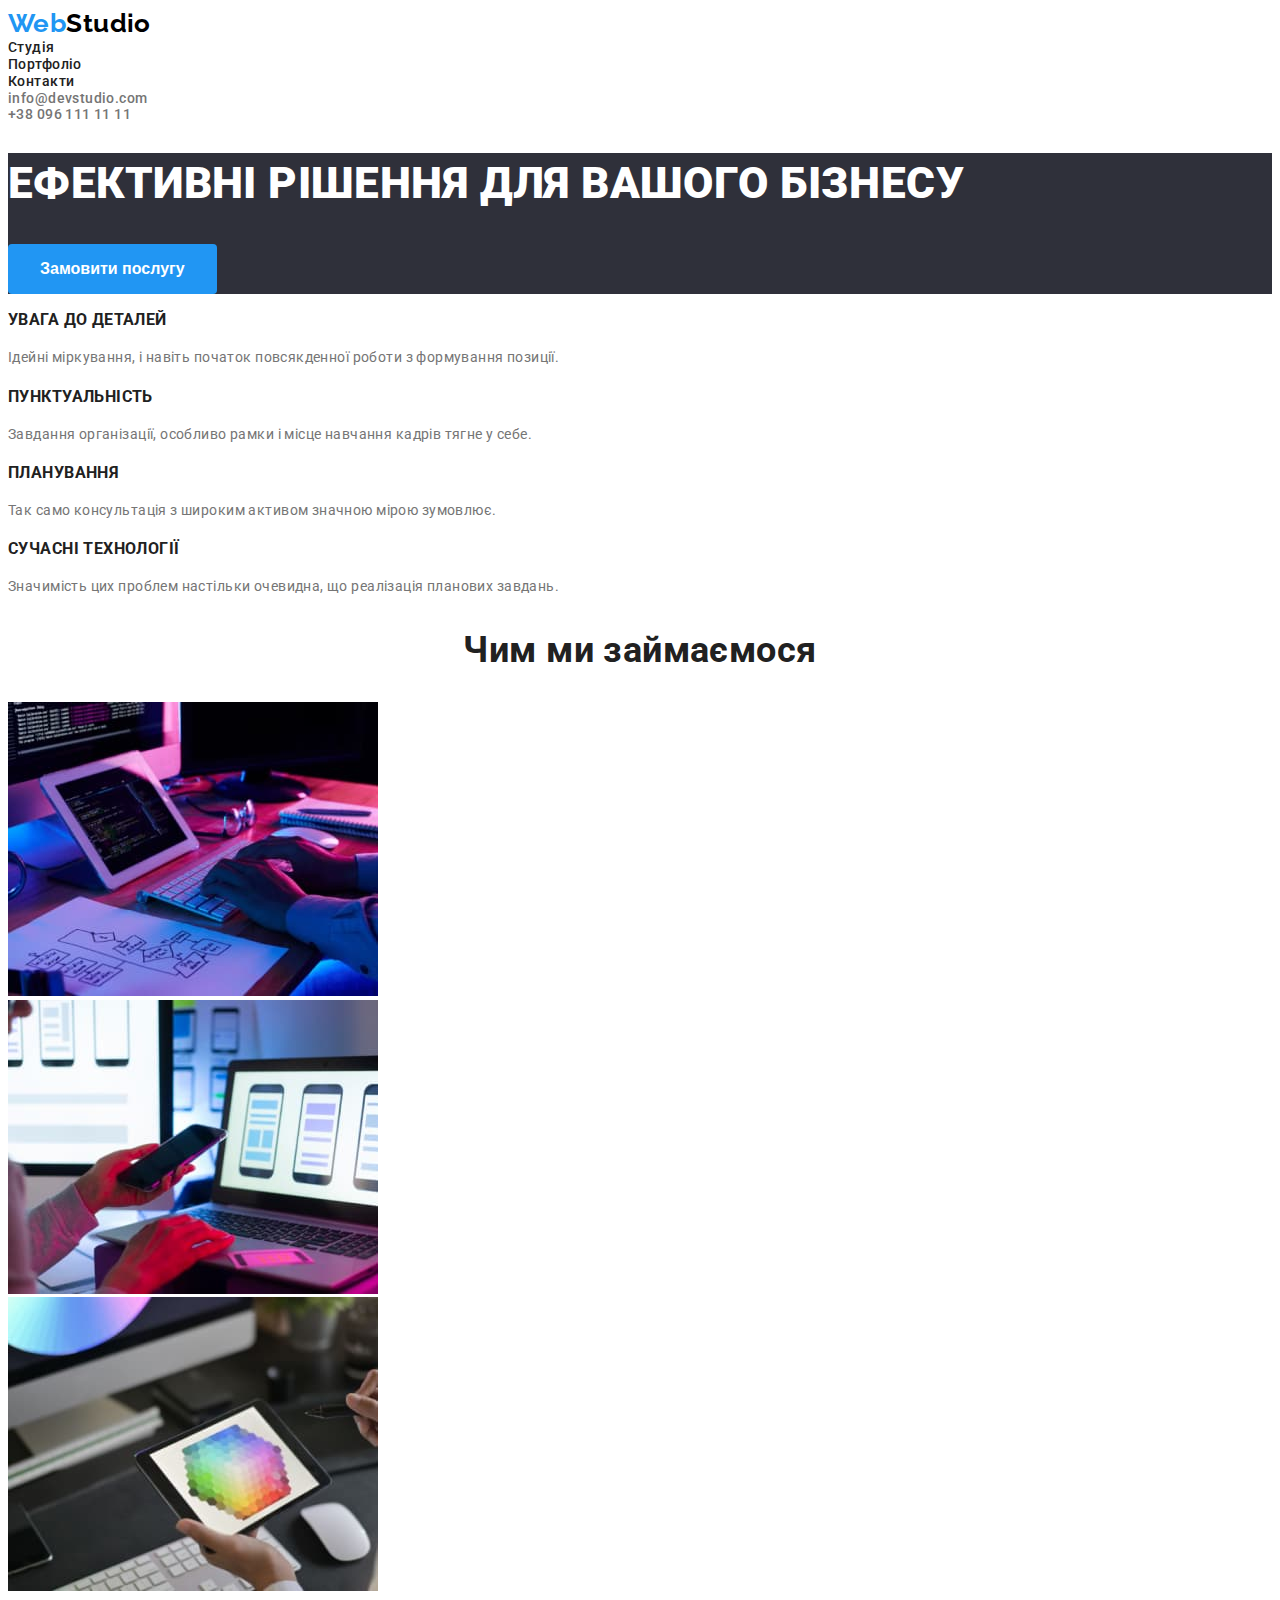
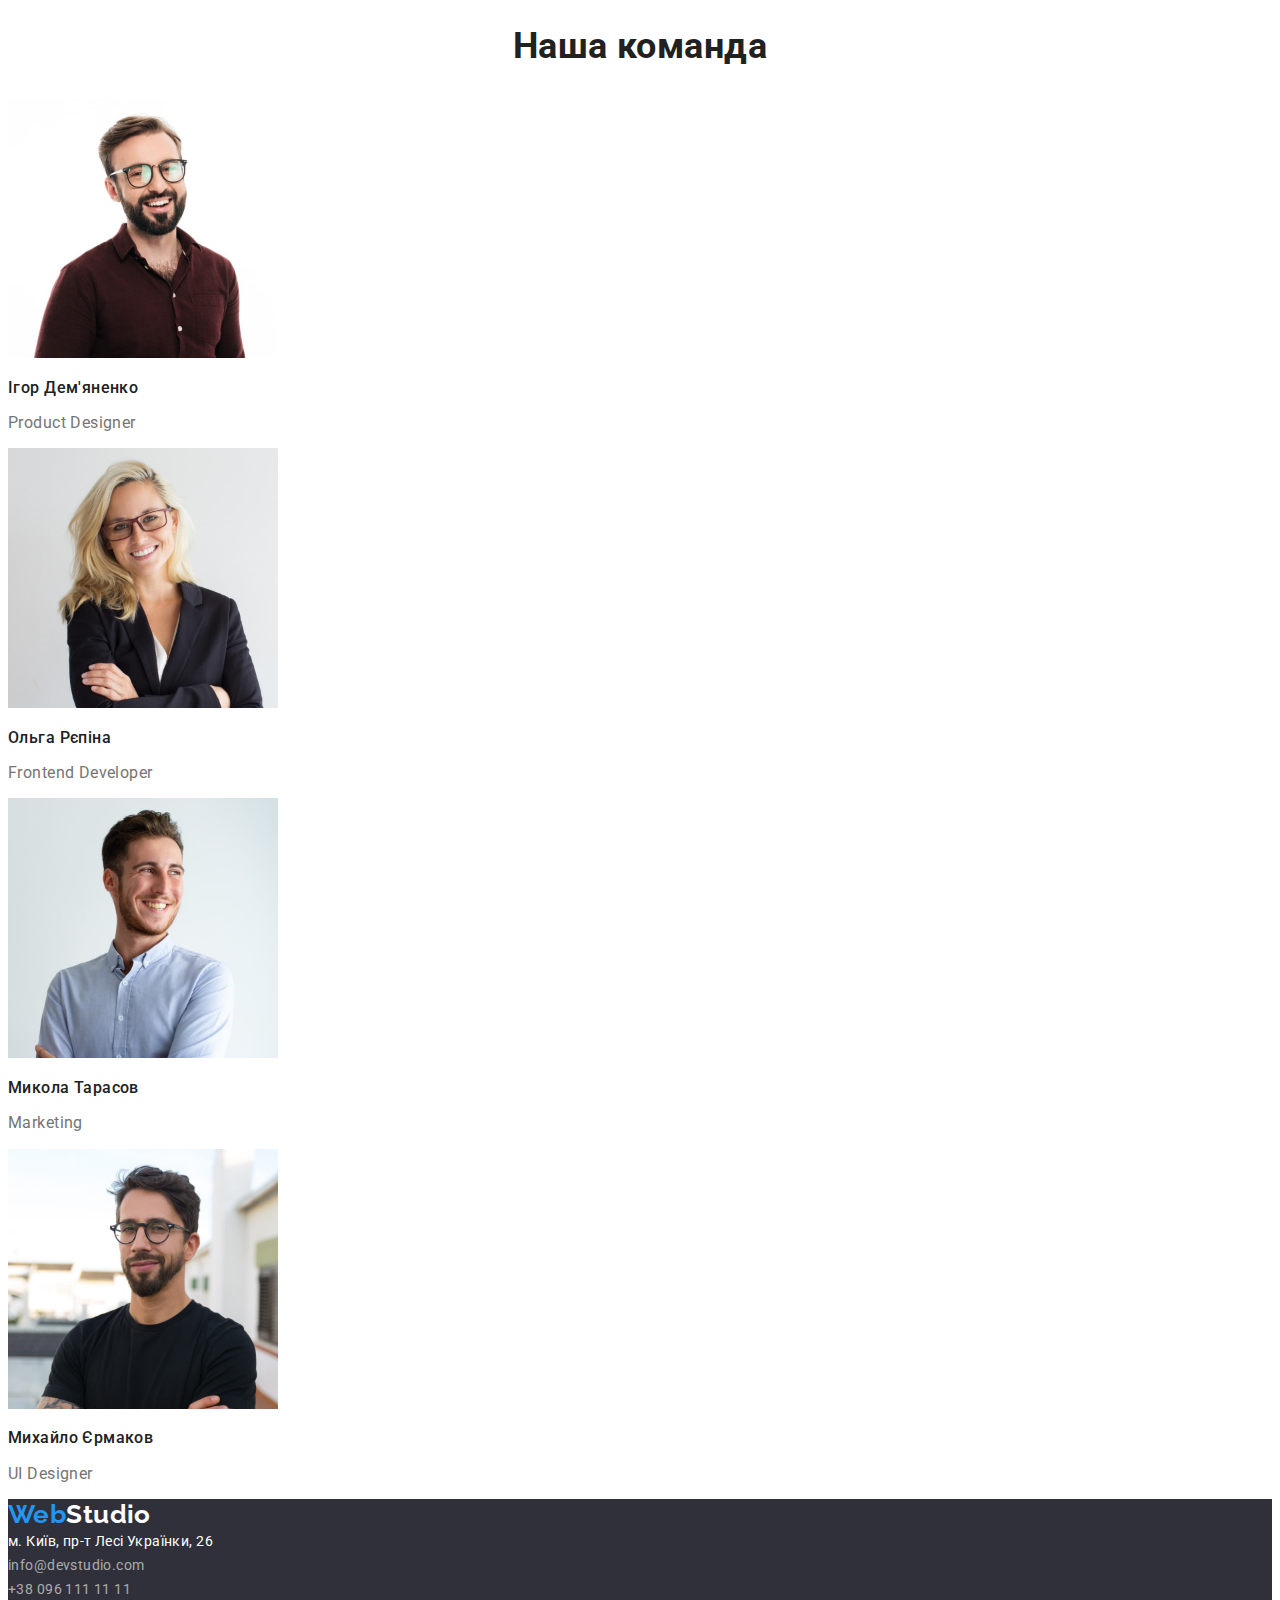
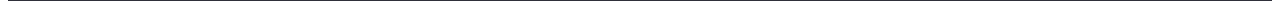
<file: index.html>
<!DOCTYPE html>
<html lang="uk">
  <head>
    <meta charset="UTF-8">
    <meta http-equiv="X-UA-Compatible" content="IE=edge">
    <meta name="viewport" content="width=device-width, initial-scale=1.0">
    <title>Студія</title>
    <link rel="preconnect" href="https://fonts.googleapis.com">
    <link rel="preconnect" href="https://fonts.gstatic.com" crossorigin>
    <link
      href="https://fonts.googleapis.com/css2?family=Raleway:wght@700&family=Roboto:wght@400;500;700;900&display=swap"
      rel="stylesheet">
    <link
      rel="stylesheet"
      href="https://cdnjs.cloudflare.com/ajax/libs/modern-normalize/1.1.0/modern-normalize.min.css"
      integrity="sha512-wpPYUAdjBVSE4KJnH1VR1HeZfpl1ub8YT/NKx4PuQ5NmX2tKuGu6U/JRp5y+Y8XG2tV+wKQpNHVUX03MfMFn9Q=="
      crossorigin="anonymous"
      referrerpolicy="no-referrer">
    <link rel="stylesheet" href="./css/style.css">
  </head>
  <body>
    <!--Шапка сайту-->
    <header class="header">
       <a href="./index.html" class="logo">
          Web<span class="header-logo-accent">Studio</span></a
        >
      <nav class="header-nav">
        <ul class="list">
          <li><a href="#" class="nav-link">Студія</a></li>
          <li><a href="./Portpholios.html" class="nav-link">Портфоліо</a></li>
          <li><a href="#" class="nav-link">Контакти</a></li>
        </ul>
      </nav>
      <ul class="list">
        <li>
          <a href="mailto:nfo@devstudio.com" class="mail-link"
            >info@devstudio.com</a
          >
        </li>
        <li>
          <a href="tel:+380961111111" class="phone-link">+38 096 111 11 11</a>
        </li>
      </ul>
    </header>
    <main>
      <!--Ефективні рішення-->
      <section class="hero-section">
        <h1 class="hero-title">Ефективні рішення для вашого бізнесу</h1>
        <button type="button" class="btn">Замовити послугу</button>
      </section>

      <!--Особливості-->
      <section class="features">
        <h2 class="visually-hidden">Наші особливості</h2>
        <ul class="list">
          <li>
            <h3 class="features-list-title">УВАГА ДО ДЕТАЛЕЙ</h3>
            <p class="features-descr">
              Ідейні міркування, і навіть початок повсякденної роботи з
              формування позиції.
            </p>
          </li>
          <li>
            <h3 class="features-list-title">ПУНКТУАЛЬНІСТЬ</h3>
            <p class="features-descr">
              Завдання організації, особливо рамки і місце навчання кадрів тягне
              у себе.
            </p>
          </li>
          <li>
            <h3 class="features-list-title">ПЛАНУВАННЯ</h3>
            <p class="features-descr">
              Так само консультація з широким активом значною мірою зумовлює.
            </p>
          </li>
          <li>
            <h3 class="features-list-title">СУЧАСНІ ТЕХНОЛОГІЇ</h3>
            <p class="features-descr">
              Значимість цих проблем настільки очевидна, що реалізація планових
              завдань.
            </p>
          </li>
        </ul>
      </section>
      <!--Заняття-->
      <section>
        <h2 class="we-do-title">Чим ми займаємося</h2>
        <ul class="list">
          <li>
            <img
              src="./image/img1.jpg"
              alt="Людина друкує на клавіатурі"
              width="370">
          </li>
          <li>
            <img
              src="./image/img2.jpg"
              alt="Людина дивиться у телефон"
              width="370">
          </li>
          <li>
            <img
              src="./image/img3.jpg"
              alt="Дюдина дивиться на діаграмму"
              width="370">
          </li>
        </ul>
      </section>
      <!--Команда-->
      <section class="team">
        <h2 class="team-title">Наша команда</h2>
        <ul class="list">
          <li>
            <img
              src="./image/photo1.jpg"
              alt="Фото Ігоря Дем'яненко"
              width="270">
            <h3 class="team-member">Ігор Дем'яненко</h3>
            <p class="job-title">Product Designer</p>
          </li>
          <li>
            <img
              src="./image/photo2.jpg"
              alt="Фото Ольги Рєпіної"
              width="270">
            <h3 class="team-member">Ольга Рєпіна</h3>
            <p class="job-title">Frontend Developer</p>
          </li>
          <li>
            <img
              src="./image/photo3.jpg"
              alt="Фото Миколи Тарасова"
              width="270">
            <h3 class="team-member">Микола Тарасов</h3>
            <p class="job-title">Marketing</p>
          </li>
          <li>
            <img
              src="./image/photo4.jpg"
              alt="Фото Михайла Єрмакова"
              width="270">
            <h3 class="team-member">Михайло Єрмаков</h3>
            <p class="job-title">UI Designer</p>
          </li>
        </ul>
      </section>
    </main>
    <!--Футер-->
    <footer class="footer">
      <a href="./index.html" class="footer-logo">
        Web<span class="footer-logo-accent">Studio</span></a
      >
      <address class="address">
        <ul class="list">
          <li>
            <a
              href="https://goo.gl/maps/CPtrU1FHBa2aNyZL9"
              target="_blank"
              rel="noopener noreferrer"
              class="address-link"
              >м. Київ, пр-т Лесі Українки, 26
            </a>
          </li>
          <li>
            <a href="mailto:info@devstudio.com" class="footer-mail"
              >info@devstudio.com</a
            >
          </li>
          <li>
            <a href="tel:+380961111111" class="footer-tel">+38 096 111 11 11</a>
          </li>
        </ul>
      </address>
    </footer>
  </body>
</html>
</file>
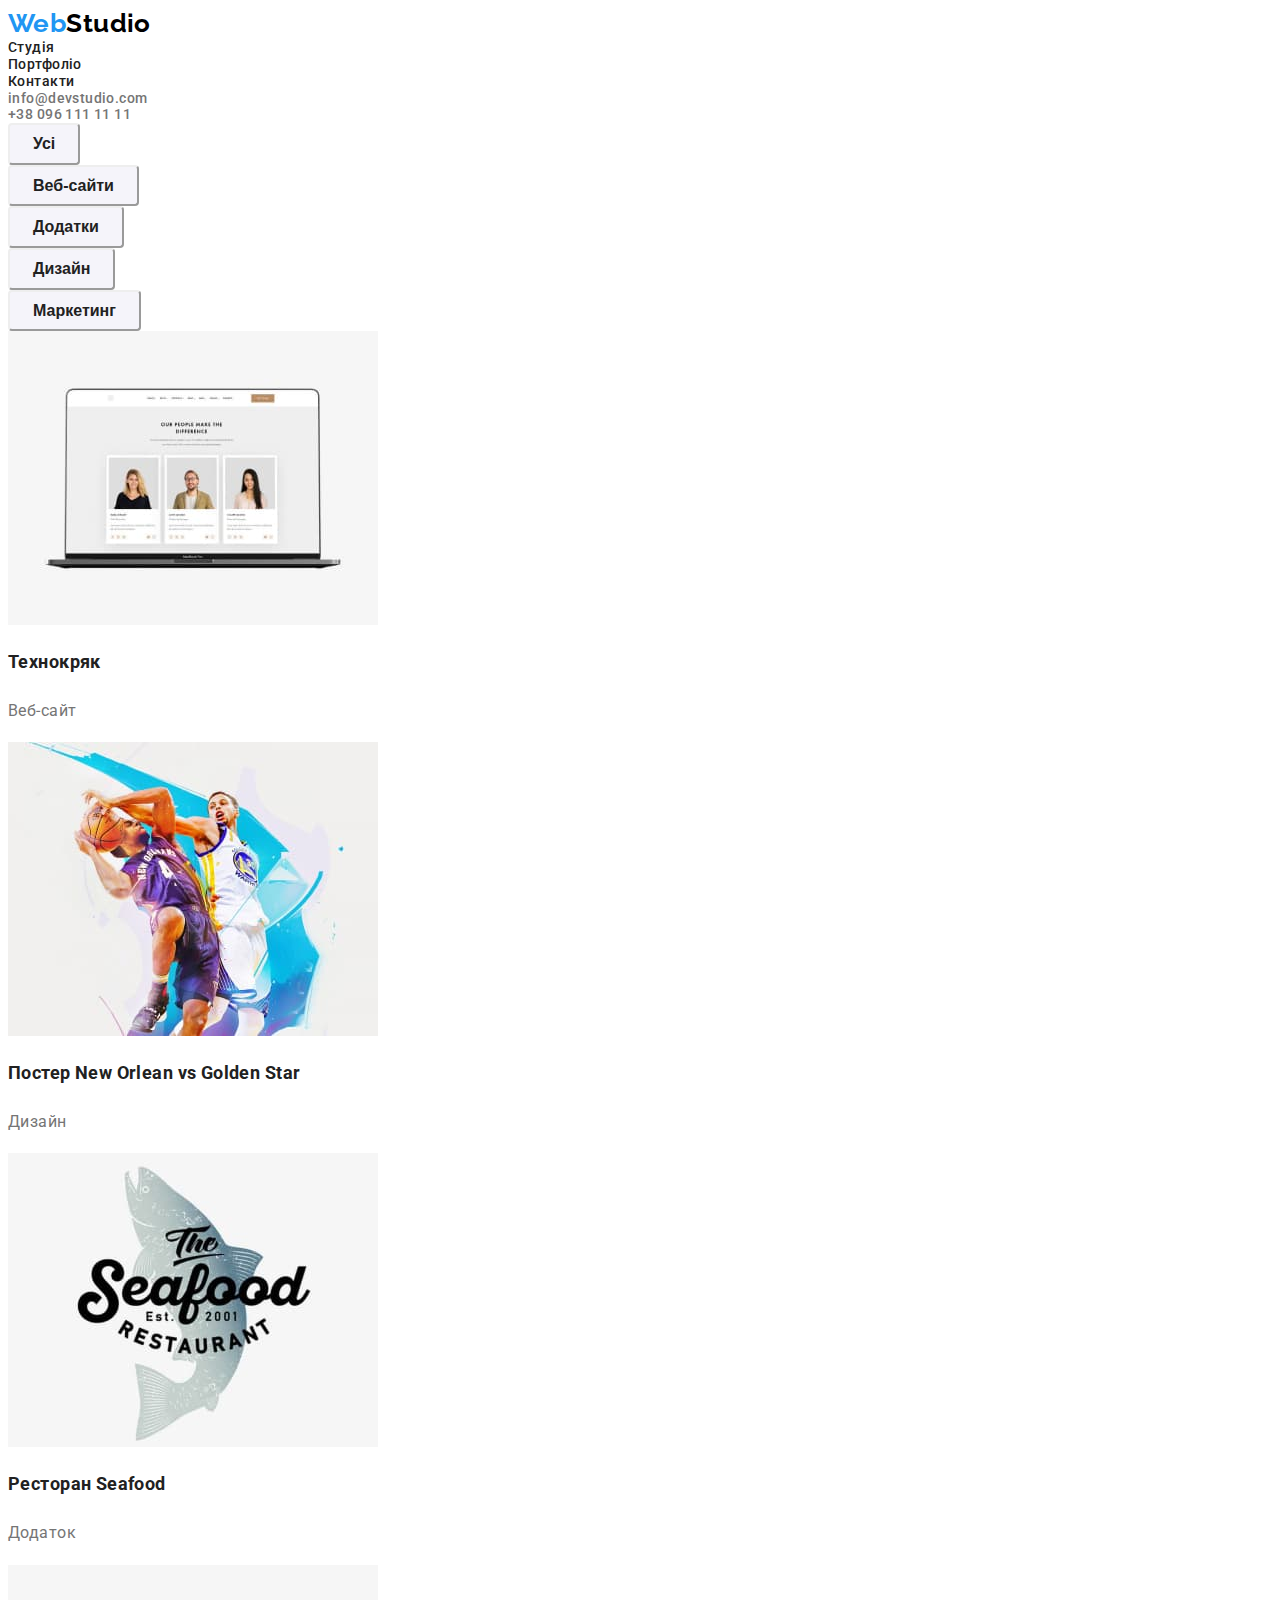
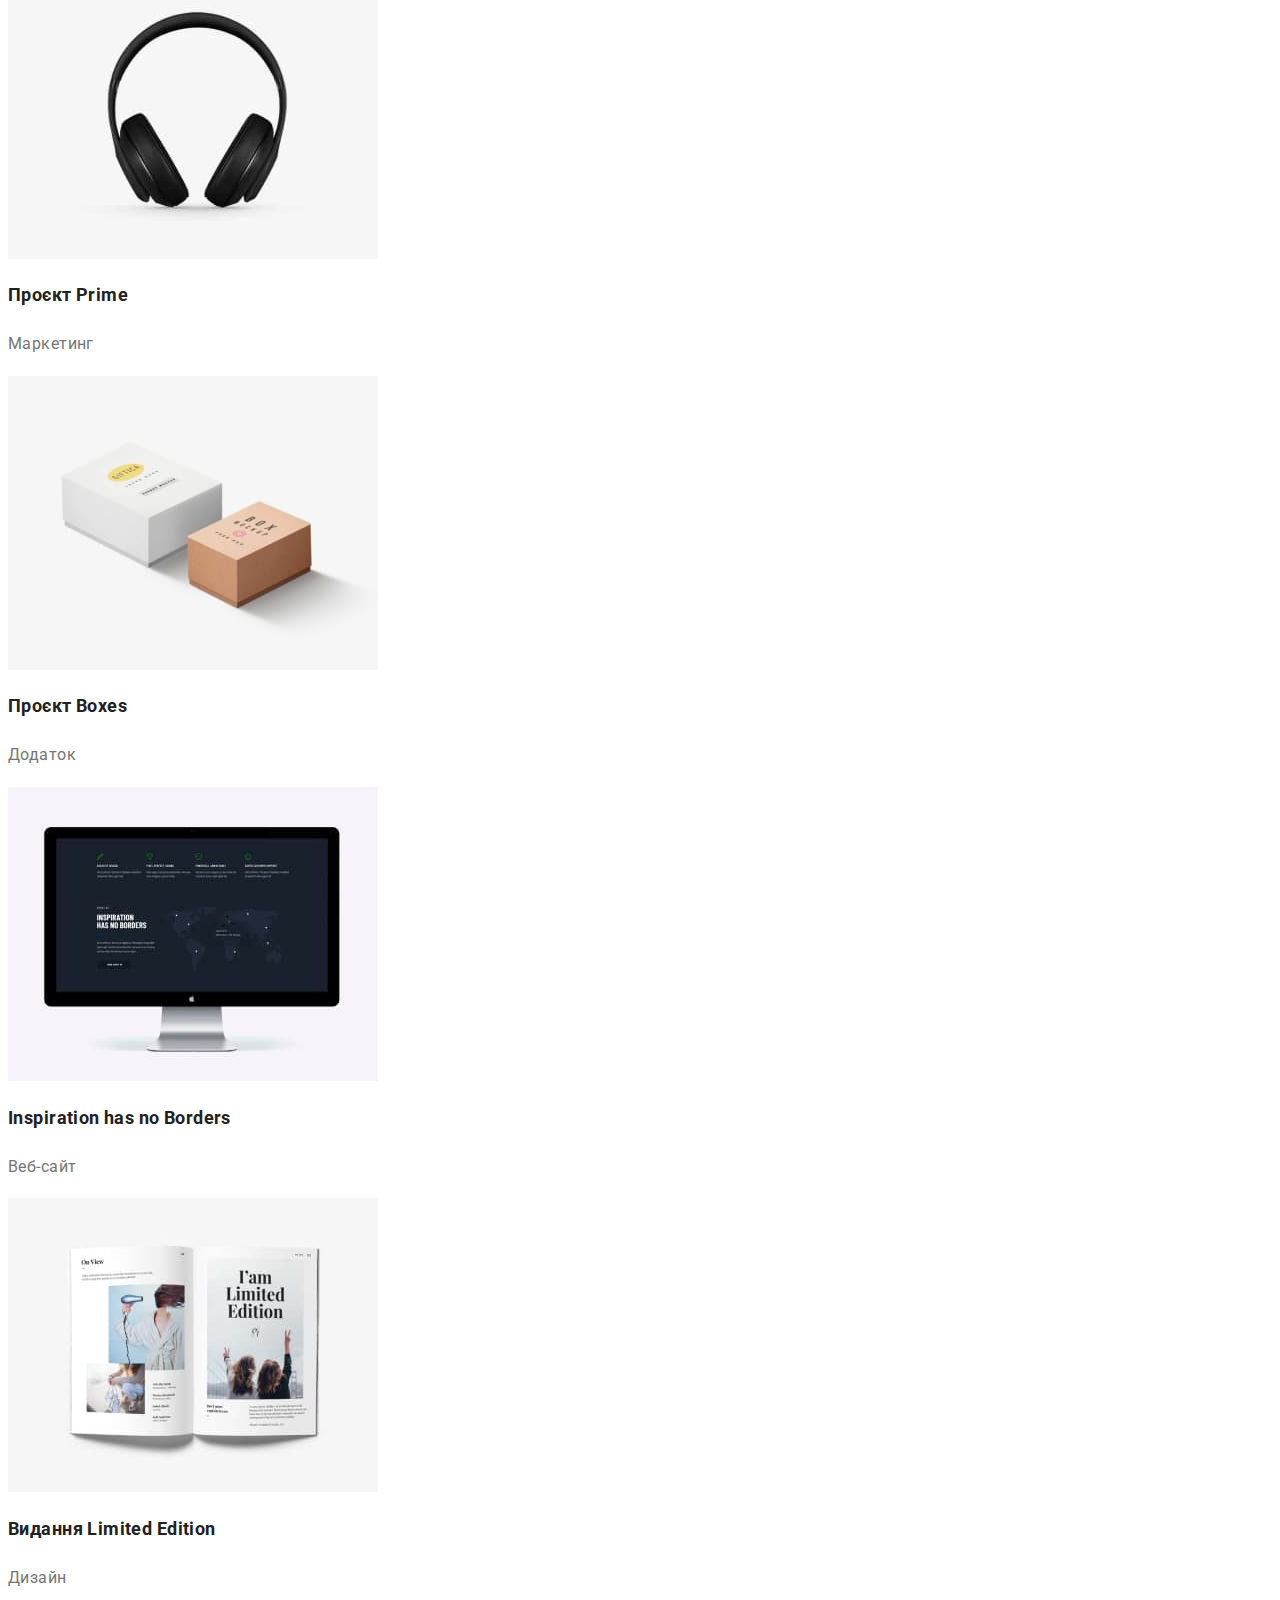
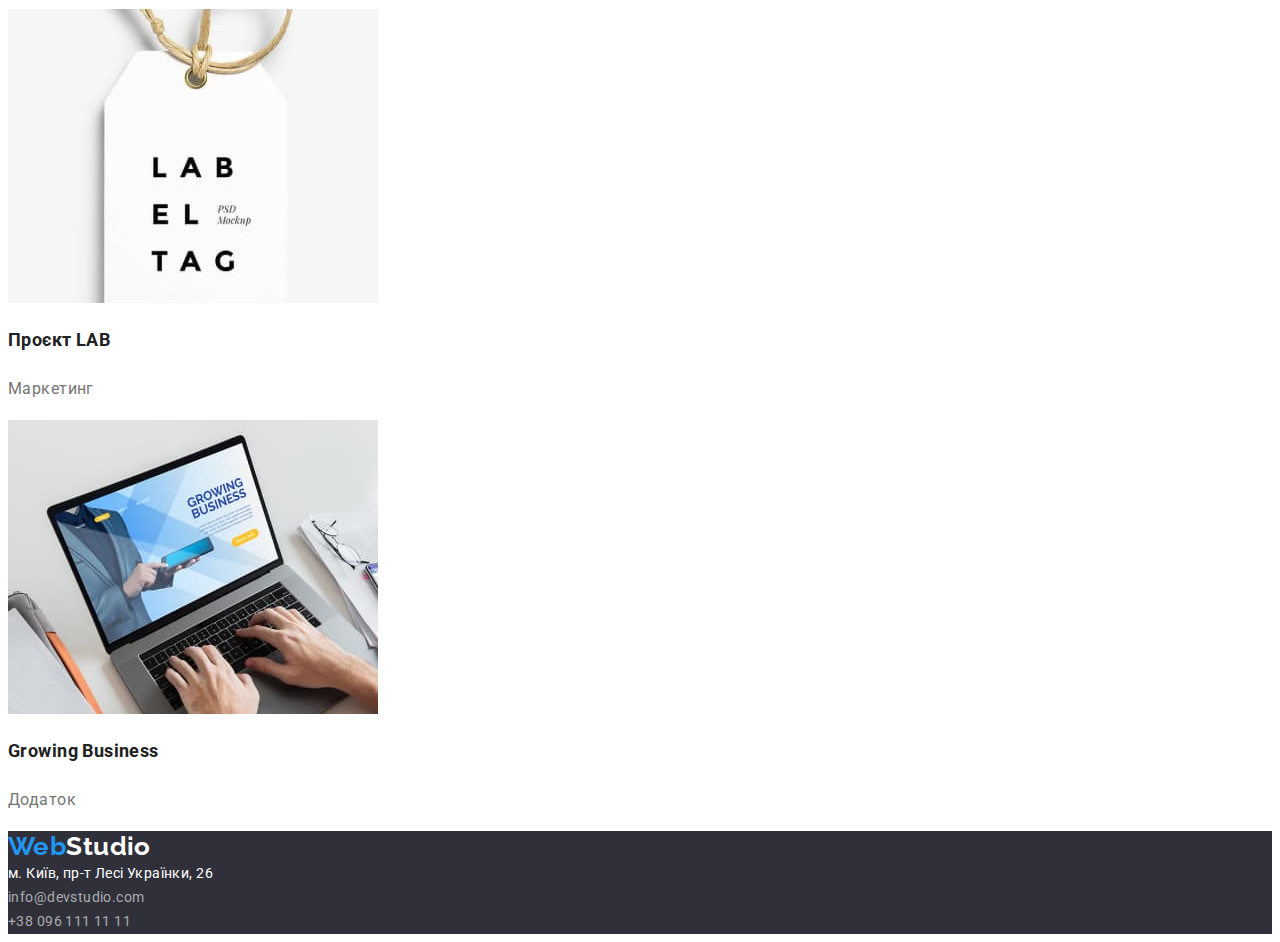
<file: Portpholios.html>
<!DOCTYPE html>
<html lang="uk">
  <head>
    <meta charset="UTF-8">
    <meta http-equiv="X-UA-Compatible" content="IE=edge">
    <meta name="viewport" content="width=device-width, initial-scale=1.0">
    <title>Студія</title>
    <link rel="preconnect" href="https://fonts.googleapis.com">
    <link rel="preconnect" href="https://fonts.gstatic.com" crossorigin>
    <link
      href="https://fonts.googleapis.com/css2?family=Raleway:wght@700&family=Roboto:wght@400;500;700;900&display=swap"
      rel="stylesheet">
    <link
      rel="stylesheet"
      href="https://cdnjs.cloudflare.com/ajax/libs/modern-normalize/1.1.0/modern-normalize.min.css"
      integrity="sha512-wpPYUAdjBVSE4KJnH1VR1HeZfpl1ub8YT/NKx4PuQ5NmX2tKuGu6U/JRp5y+Y8XG2tV+wKQpNHVUX03MfMFn9Q=="
      crossorigin="anonymous"
      referrerpolicy="no-referrer">
    <link rel="stylesheet" href="./css/style.css">
  </head>
  <body>
    <!--Шапка сайту-->
    <header class="header">
      <a href="./index.html" class="logo">
          Web<span class="header-logo-accent">Studio</span></a
        >
      <nav class="header-nav">
        <ul class="list">
          <li><a href="./index.html" class="nav-link">Студія</a></li>
          <li><a href="./Portpholios.html" class="nav-link">Портфоліо</a></li>
          <li><a href="#" class="nav-link">Контакти</a></li>
        </ul>
      </nav>
      <ul class="list">
        <li>
          <a href="mailto:nfo@devstudio.com" class="mail-link"
            >info@devstudio.com</a
          >
        </li>
        <li>
          <a href="tel:+380961111111" class="phone-link">+38 096 111 11 11</a>
        </li>
      </ul>
    </header>
    <!-- our works -->
    <main>
      <h1 class="visually-hidden">Our works</h1>
      <ul class="list">
        <li><button type="button" class="btn-list">Усі</button></li>
        <li><button type="button" class="btn-list">Веб-сайти</button></li>
        <li><button type="button" class="btn-list">Додатки</button></li>
        <li><button type="button" class="btn-list">Дизайн</button></li>
        <li><button type="button" class="btn-list">Маркетинг</button></li>
      </ul>
      <ul class="list">
        <li>
          <img src="./image/portfolios1.jpg" alt="Комп'ютер" width="370">
          <h2 class="works-title">Технокряк</h2>
          <p class="works-descr">Веб-сайт</p>
        </li>
        <li>
          <img
            src="./image/portfolios2.jpg"
            alt="Постер з баскетболістами"
            width="370"
          />
          <h2 class="works-title">Постер New Orlean vs Golden Star</h2>
          <p class="works-descr">Дизайн</p>
        </li>
        <li>
          <img
            src="./image/portfolios3.jpg"
            alt="Логотип ресторану"
            width="370"
          />
          <h2 class="works-title">Ресторан Seafood</h2>
          <p class="works-descr">Додаток</p>
        </li>
        <li>
          <img src="./image/portfolios4.jpg" alt="Наушники" width="370">
          <h2 class="works-title">Проєкт Prime</h2>
          <p class="works-descr">Маркетинг</p>
        </li>
        <li>
          <img src="./image/portfolios5.jpg" alt="Коробки" width="370">
          <h2 class="works-title">Проєкт Boxes</h2>
          <p class="works-descr">Додаток</p>
        </li>
        <li>
          <img src="./image/portfolios6.jpg" alt="Монитор" width="370">
          <h2 class="works-title" lang="en">Inspiration has no Borders</h2>
          <p class="works-descr">Веб-сайт</p>
        </li>
        <li>
          <img src="./image/portfolios7.jpg" alt="Книга" width="370">
          <h2 class="works-title">Видання Limited Edition</h2>
          <p class="works-descr">Дизайн</p>
        </li>
        <li>
          <img src="./image/portfolios8.jpg" alt="Бірка" width="370">
          <h2 class="works-title">Проєкт LAB</h2>
          <p class="works-descr">Маркетинг</p>
        </li>
        <li>
          <img src="./image/portfolios9.jpg" alt="Ноутбук" width="370">
          <h2 class="works-title" lang="en">Growing Business</h2>
          <p class="works-descr">Додаток</p>
        </li>
      </ul>
    </main>
    <!-- footer -->
    <footer class="footer">
      <a href="/" class="footer-logo">
        Web<span class="footer-logo-accent">Studio</span></a
      >
      <address class="address">
        <ul class="list">
          <li>
            <a
              href="https://goo.gl/maps/CPtrU1FHBa2aNyZL9"
              target="_blank"
              rel="noopener noreferrer"
              class="address-link"
              >м. Київ, пр-т Лесі Українки, 26
            </a>
          </li>
          <li>
            <a href="mailto:info@devstudio.com" class="footer-mail"
              >info@devstudio.com</a
            >
          </li>
          <li>
            <a href="tel:+380961111111" class="footer-tel">+38 096 111 11 11</a>
          </li>
        </ul>
      </address>
    </footer>
  </body>
</html>
</file>
<file: css/style.css>
:root {
    --title-color: #212121;
    --main-text-color: #757575;
    --accent-color: #2196F3;
    --background-color: #2F303A;
    --black-color: #000000;
    --white-color: #ffffff;
    --btn-hover-color: #188CE8;
    --footer-contact-color: rgba(255, 255, 255, 0.6);
    --background-btn-portpholio: #F5F4FA;
}


body {
    font-family: 'Roboto', sans-serif;
    font-size: 14px;
    font-weight: 400;
    line-height: 1.2;
    letter-spacing: 0.03em;
    color: var(--main-text-color);
}

.list {
    list-style: none;
    margin: 0;
    padding: 0;
}
/* header section */


.logo {
    font-family: 'Raleway', sans-serif;
    font-size: 26px;
    font-weight: 700;
    color: var(--accent-color);
    text-decoration: none;
}

.header-logo-accent {
    color: var(--black-color);
}


.nav-link {
    font-weight: 500;
    color: var(--title-color);
    text-decoration: none;
}

.nav-link:hover,
.nav-link:focus {
    color: var(--accent-color);
    transition: color 0.2s ease;
}

.mail-link {
    font-weight: 500;
    color: var(--main-text-color);
    text-decoration: none;
}

.mail-link:hover,
.mail-link:focus {
    color: var(--accent-color);
    transition: color 0.2s ease;
}

.phone-link {
    font-weight: 500;
    color: var(--main-text-color);
    text-decoration: none;
}

.phone-link:hover,
.phone-link:focus {
    color: var(--accent-color);
    transition: color 0.2s ease;
}

/* Hero section */

.hero-section {
    background: var(--background-color);
}


.hero-title {
    font-size: 44px;
    font-weight: 900;
    line-height: 1.4;
    color: var(--white-color);
    text-transform: uppercase;
}

.btn {
    font-size: 16px;
    font-weight: 700;
    line-height: 1.9;
    color: var(--white-color);
    background-color: var(--accent-color);
    padding: 10px 32px;
    border-radius: 4px;
    border: none;
    cursor: pointer;
}

.btn:hover {
    background-color: var(--btn-hover-color);
}

/* features */


.visually-hidden {
    position: absolute;
    white-space: nowrap;
    width: 1px;
    height: 1px;
    overflow: hidden;
    border: 0;
    padding: 0;
    clip: rect(0 0 0 0);
    clip-path: inset(50%);
    margin: -1px;
}

.we-do-list {
    list-style: none;
}

.features-list-title {
    font-weight: 700;
    color: var(--title-color);
}

.features-descr {
    line-height: 1.7;
}

/* we do */

.we-do-title {
    font-size: 36px;
    font-weight: 700;
    color: var(--title-color);
    text-align: center;
}

/* team section */

.team-title {
    font-size: 36px;
    font-weight: 700;
    color: var(--title-color);
    text-align: center;
}


.team-member {
    font-size: 16px;
    font-weight: 500;
    color: var(--title-color);
}

.job-title {
    font-size: 16px;
}

/* footer */

.footer {
    background: var(--background-color);
}

.footer-logo {
    font-family: 'Raleway', sans-serif;
    font-size: 26px;
    font-weight: 700;
    color: var(--accent-color);
    text-decoration: none;
}

.footer-logo-accent {
    color: var(--white-color);
}

.address {
    font-style: normal;
}


.address-link {
    line-height: 1.7;
    color: var(--white-color);
    text-decoration: none;
}

.address-link:hover,
.address-link:focus {
    color: var(--accent-color);
    transition: color 0.2s ease;
}

.footer-mail {
    line-height: 1.7;
    color: var(--footer-contact-color);
    text-decoration: none;
}

.footer-mail:hover,
.footer-mail:focus {
    color: var(--accent-color);
    transition: color 0.2s ease;
}

.footer-tel {
    line-height: 1.7;
    color: var(--footer-contact-color);
    text-decoration: none;
}

.footer-tel:hover,
.footer-tel:focus {
    color: var(--accent-color);
    transition: color 0.2s ease;
}

/* Портфолио */

.btn-list {
    font-size: 16px;
    font-weight: 600;
    line-height: 1.6;
    color: var(--title-color);
    border-radius: 4px;
    background-color: var(--background-btn-portpholio);
    border-color: inherit;
    padding: 6px 23px;
    cursor: pointer;
}

.btn-list:hover,
.btn-list:focus {
    background-color: var(--accent-color);
    color: var(--white-color);
    transition: color 0.2s ease;
}

.works-title {
    font-size: 18px;
    font-weight: 700;
    line-height: 2;
    color: var(--title-color);
}

.works-descr {
    font-size: 16px;
    line-height: 1.9;
}
</file>
